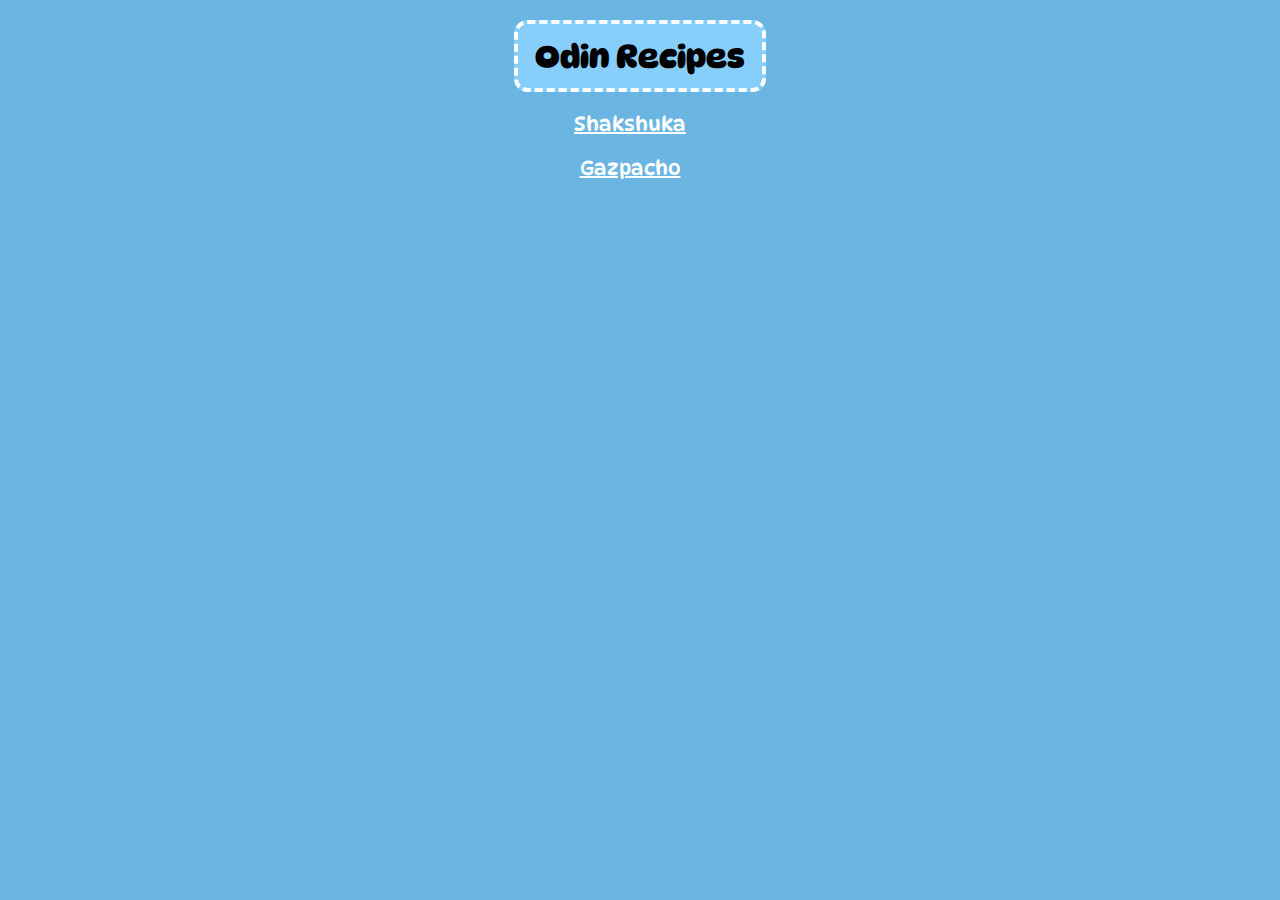
<file: index.html>
<!DOCTYPE html>
<html lang="en">
<head>
    <meta charset="UTF-8">
    <meta name="viewport" content="width=device-width, initial-scale=1.0">
    <link rel="stylesheet" href="styles/style.css">
<link rel="preconnect" href="https://fonts.googleapis.com">
<link rel="preconnect" href="https://fonts.gstatic.com" crossorigin>
<link href="https://fonts.googleapis.com/css2?family=DynaPuff:wght@400..700&family=Limelight&display=swap" rel="stylesheet">
<link href="https://fonts.googleapis.com/css2?family=Averia+Libre:ital,wght@0,300;0,400;0,700;1,300;1,400;1,700&family=DynaPuff:wght@400..700&family=Limelight&display=swap" rel="stylesheet">
    <title>Recipes</title>
</head>
<body>
    <h1 class="header">Odin Recipes</h1>
    <ul>
    <li><a href="./recipes/shakshuka.html">Shakshuka</a></li>
    <li><a href="./recipes/gazpacho.html">Gazpacho</a></li>
    </ul>
</body>
</html>
</file>
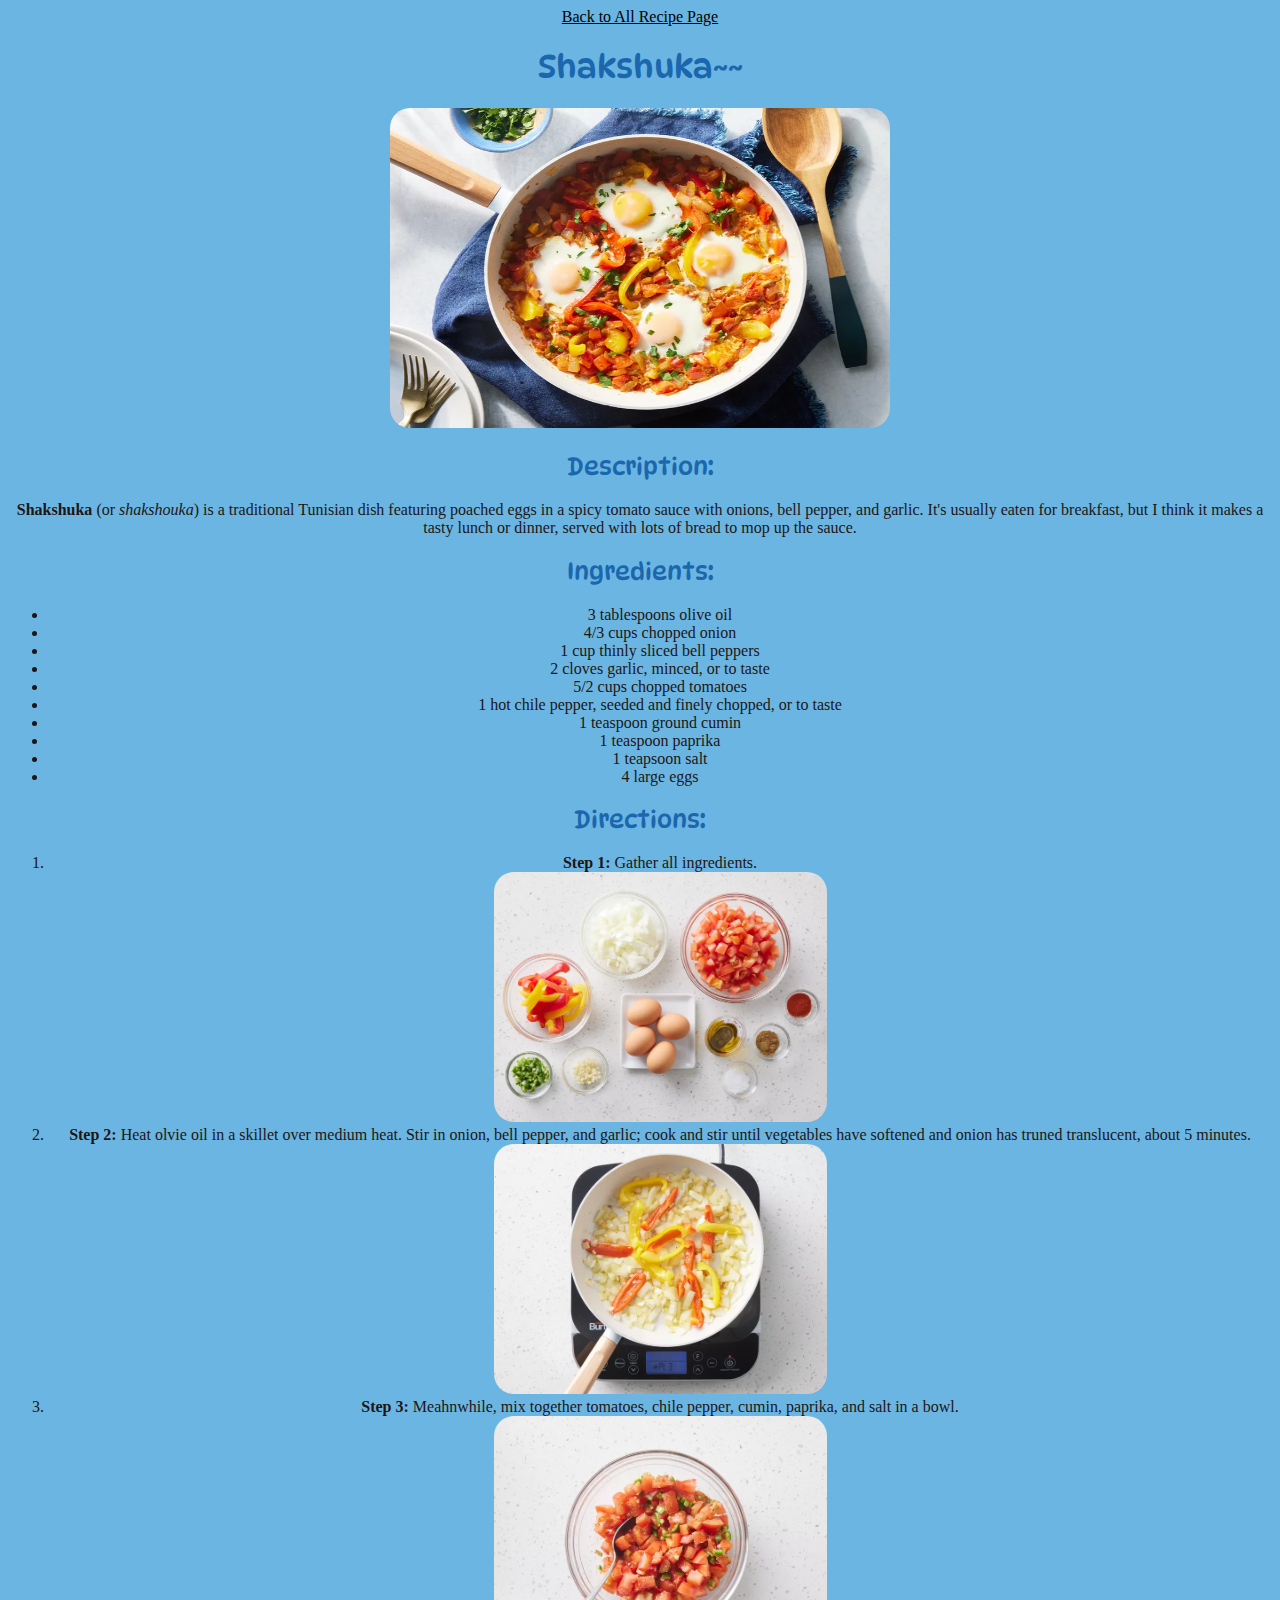
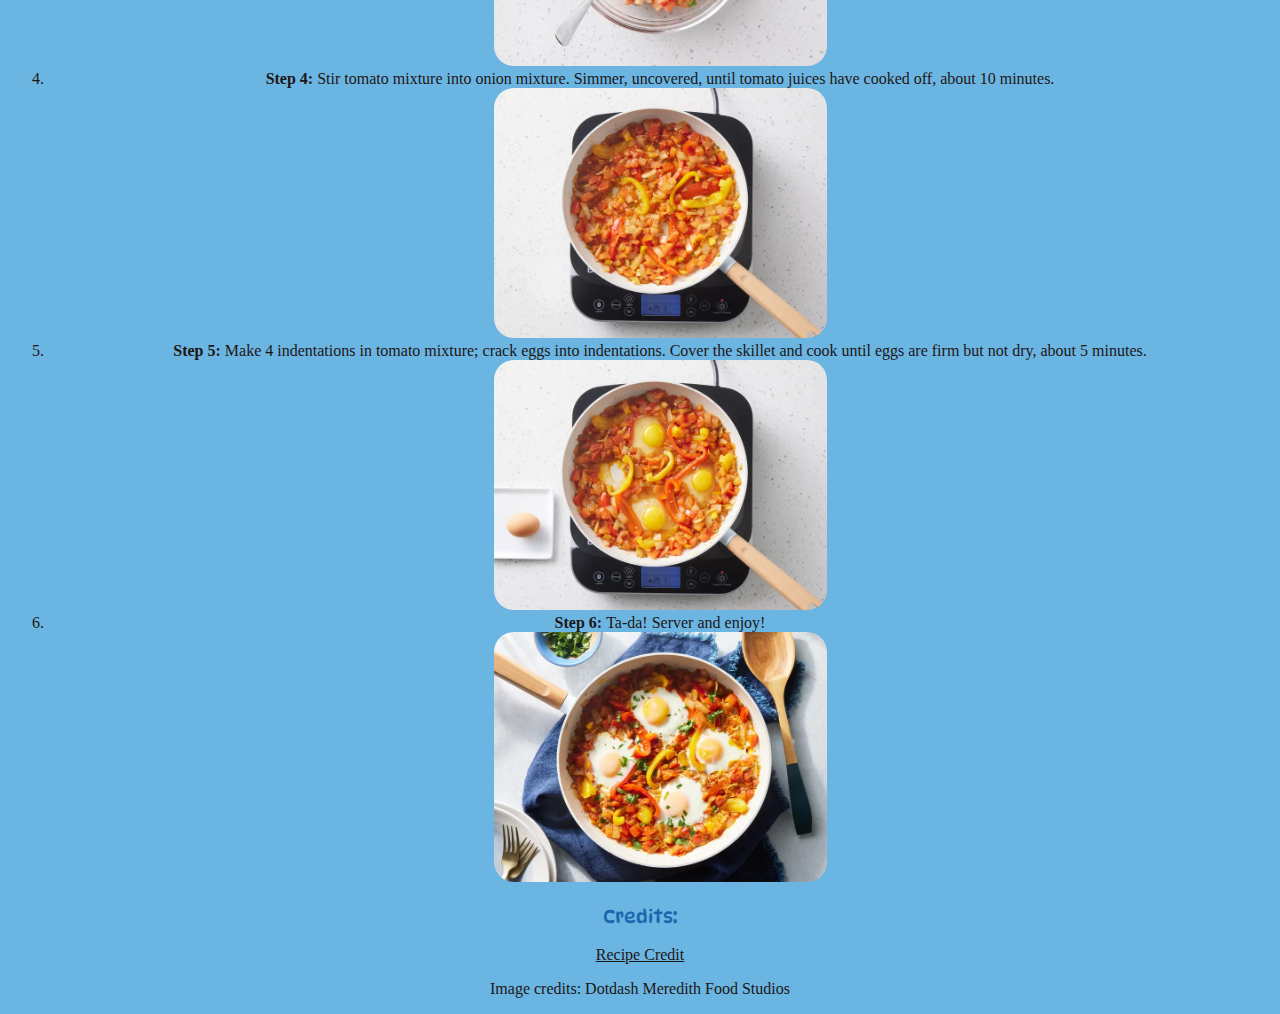
<file: recipes/shakshuka.html>
<!DOCTYPE html>
<html lang="en">
<head>
    <meta charset="UTF-8">
    <meta name="viewport" content="width=device-width, initial-scale=1.0">
    <link rel="stylesheet" href="../styles/style_recipes.css">
    <link rel="preconnect" href="https://fonts.googleapis.com">
<link rel="preconnect" href="https://fonts.gstatic.com" crossorigin>
<link href="https://fonts.googleapis.com/css2?family=DynaPuff:wght@400..700&family=Limelight&display=swap" rel="stylesheet">
<link href="https://fonts.googleapis.com/css2?family=Averia+Libre:ital,wght@0,300;0,400;0,700;1,300;1,400;1,700&family=DynaPuff:wght@400..700&family=Limelight&display=swap" rel="stylesheet">
    <title>Shakshuka Recipe</title>
</head>
<body>
    <a href="../index.html" class="back">Back to All Recipe Page</a>
    <h1>Shakshuka~~</h1>
    <img src="../images/shakshuka_step6.webp" height="320" width="500" alt="Shakshuka image">
    <h2>Description:</h2>
    <p><strong>Shakshuka</strong> (or <em>shakshouka</em>) is a traditional Tunisian dish featuring poached eggs in a spicy tomato sauce with onions, bell pepper, and garlic. It's usually eaten for breakfast, but I think it makes a tasty lunch or dinner, served with lots of bread to mop up the sauce.</p>
    <h2>Ingredients:</h2>
    <ul>
        <li>3 tablespoons olive oil</li>
        <li>4/3 cups chopped onion</li>
        <li>1 cup thinly sliced bell peppers</li>
        <li>2 cloves garlic, minced, or to taste</li>
        <li>5/2 cups chopped tomatoes</li>
        <li>1 hot chile pepper, seeded and finely chopped, or to taste</li>
        <li>1 teaspoon ground cumin</li>
        <li>1 teaspoon paprika</li>
        <li>1 teapsoon salt</li>
        <li>4 large eggs</li>
    </ul>
    <h2>Directions:</h2>
    <ol>
        <li><strong>Step 1:</strong> Gather all ingredients.</li>
        <img src="../images/shakshuka_step1.webp" height="250" width="333">
        <li><strong>Step 2: </strong>Heat olvie oil in a skillet over medium heat. Stir in onion, bell pepper, and garlic; cook and stir until vegetables have softened and onion has truned translucent, about 5 minutes.</li>
        <img src="../images/shakshuka_step2.webp" height="250" width="333">
        <li><strong>Step 3: </strong>Meahnwhile, mix together tomatoes, chile pepper, cumin, paprika, and salt in a bowl.</li>
        <img src="../images/shakshuka_step3.webp" height="250" width="333">
        <li><strong>Step 4: </strong>Stir tomato mixture into onion mixture. Simmer, uncovered, until tomato juices have cooked off, about 10 minutes.</li>
        <img src="../images/shakshuka_step4.webp" height="250" width="333">
        <li><strong>Step 5: </strong>Make 4 indentations in tomato mixture; crack eggs into indentations. Cover the skillet and cook until eggs are firm but not dry, about 5 minutes.</li>
        <img src="../images/shakshuka_step5.webp" height="250" width="333">
        <li><strong>Step 6: </strong>Ta-da! Server and enjoy!</li>
        <img src="../images/shakshuka_step6.webp" height="250" width="333">
        <!-- height="250" width="333"-->
    </ol>
    <h3>Credits:</h3>
    <a href="https://www.allrecipes.com/recipe/213717/chakchouka-shakshouka/" target="_blank" rel="noreferrer">Recipe Credit</a>
    <p>Image credits: Dotdash Meredith Food Studios</p>
</body>
</html>
</file>
<file: styles/style.css>
body {
    background-color: rgb(107, 181, 226);
}
.header {
  font-family: "DynaPuff", system-ui;
  font-weight: 690;
  text-align: center;
  border: 4px dashed white;
  border-radius: 10pt;
  background-color: lightskyblue;
  margin: 20px 40%;
  padding: 1%;
}

ul {
    text-align: center;
    
    color: rgb(107, 181, 226);
    /* color : rgb(210, 180, 140); */
}
li {
    margin-left: -60px;
    margin-top: 20px;
}
a {
    color: white;
    font-size: 20px;
    font-weight: 250;
    font-family: "DynaPuff", system-ui;
}
</file>
<file: styles/style_recipes.css>
body {
    background-color: #6bb5e2;
    color: white;

    text-align: center;
}
h1,h2,h3,h4,h5,h6 {
    color: rgb(27, 103, 174);
    font-family: "DynaPuff";
    font-weight: 100;
}
img {
    border-radius: 20px;
}
p,li,a {
    font-weight: 500;
    font-family: FiraCode Nerd Font;
    color: #1e1515;
}

.back {
    color: #000000;
}


/* FIX FIRA CODE NOT SHOWING ISSUE 

ul {
    color: purple;
}
li {
    background-color: blue;
    color: white;
}
* {
    text-align: center;
}
</file>
